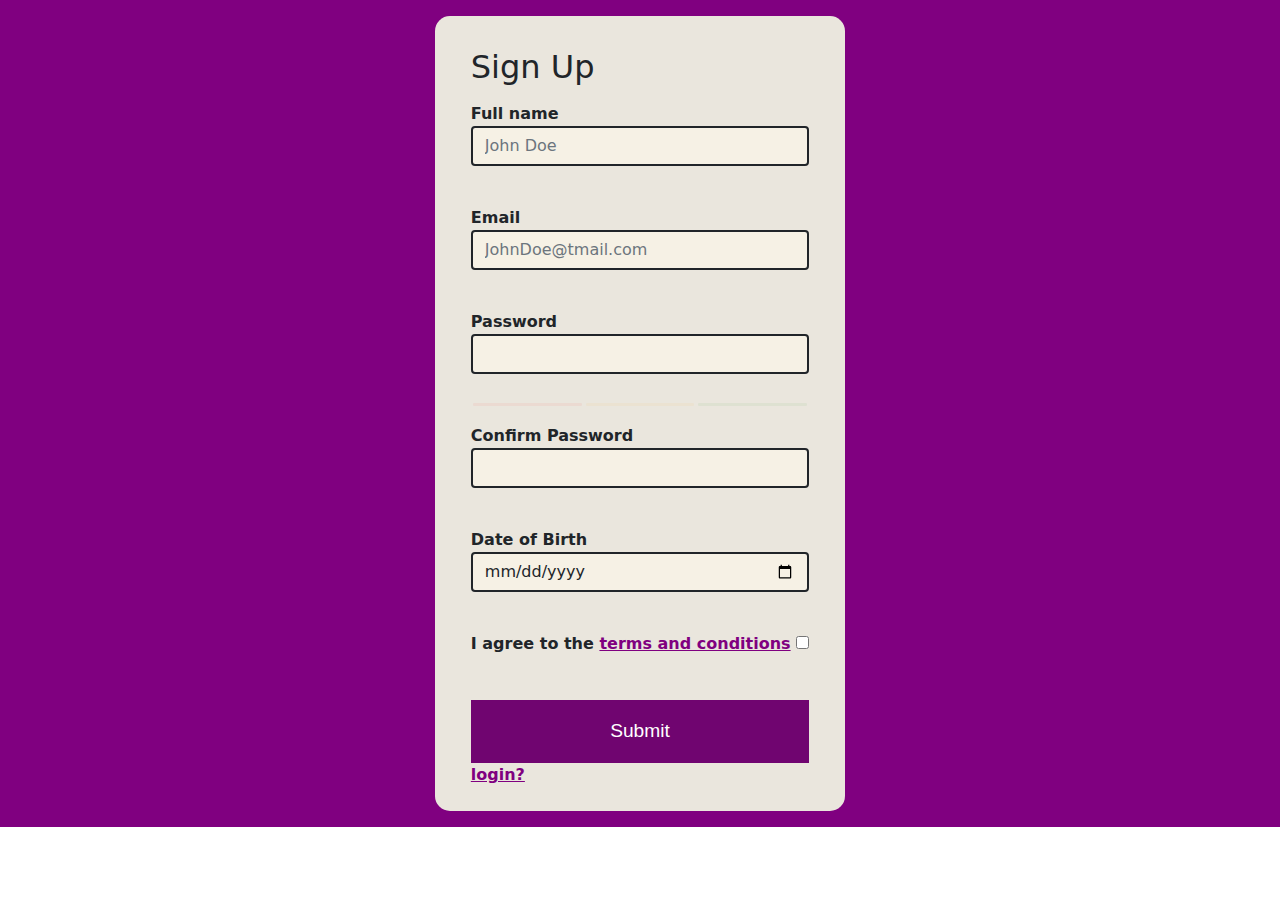
<file: index.html>
<!DOCTYPE html>
<html lang="en">
<head>
    <meta charset="UTF-8">
    <meta name="viewport" content="width=device-width, initial-scale=1.0">
    <title>Mashyrano community form</title>
    <link href="https://cdn.jsdelivr.net/npm/bootstrap@5.0.2/dist/css/bootstrap.min.css" rel="stylesheet" integrity="sha384-EVSTQN3/azprG1Anm3QDgpJLIm9Nao0Yz1ztcQTwFspd3yD65VohhpuuCOmLASjC" crossorigin="anonymous">
    <link rel="stylesheet" href="css/styles.css">
    <link rel="stylesheet" href="css/bootstrap.min.css">
    <script defer src="js/bootstrap.bundle.min.js"></script>

</head>
<body>
    <div class="container-fluid d-flex justify-content-center">
        <div class="row my-3">
            <div class="col">
                <form class="p-4" id="registrationForm">
                    <h2 class="mt-2 mb-3">Sign Up</h2>
                    <div class="mb-3 my-input">
                        <label for="name">Full name</label><br>
                        <input type="text" name="name" id="name" placeholder="John Doe" class="form-control">
                        <span class="error">namaiwa</span>
                    </div>
                    <div class="mb-3 my-input">
                        <label for="email">Email</label><br>
                        <input type="text" name="email" id="email" placeholder="JohnDoe@tmail.com" class="form-control">
                        <span class="error"></span>
                    </div>
                    <div class="mb-3 my-input">
                        <label for="password">Password</label><br>
                        <input type="password" name="password" id="password" class="form-control">
                        <span class="error"></span><br>
                        <span class="error-strength" id="strengthMessage"></span>
                        <div id="strengthBar" class="strength-bar">
                            <div id="weak" class="strength-indicator weak"></div>
                            <div id="medium" class="strength-indicator medium"></div>
                            <div id="strong" class="strength-indicator strong"></div>
                        </div>
                    </div>
                    <div class="mb-3 my-input">
                        <label for="confirm">Confirm Password</label><br>
                        <input type="password" name="confirm" id="confirm" class="form-control">
                        <span class="error"></span>
                    </div>
                    <div class="mb-3 my-input">
                        <label for="dob">Date of Birth</label><br>
                        <input type="date" name="dob" id="dob" placeholder="JohnDoe@tmail.com" class="form-control">
                        <span class="error"></span>
                    </div>
                    <div class="mb-3 my-input">
                        <label for="terms">I agree to the <a href="#">terms and conditions</a></label>
                        <input type="checkbox" name="terms" id="terms"><br>
                        <span class="error"></span>
                    </div>                    
                    <button type="submit" class="btn1 mt-1">Submit</button>
                    <a href="login.html">login?</a>
                </form>
            </div>
        </div>        
    </div>
    <script src="js/index.js"></script>
</body>
</html>
</file>
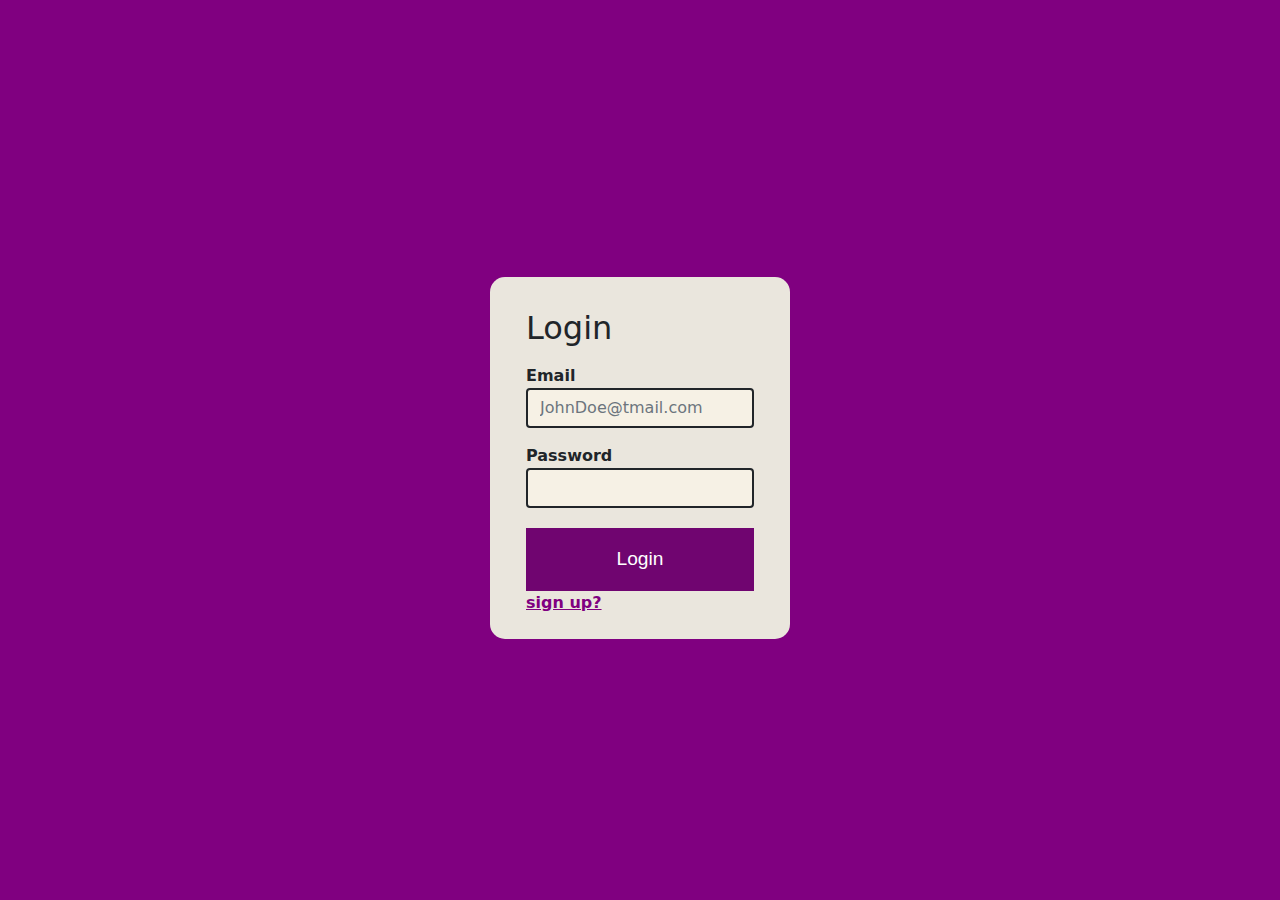
<file: login.html>
<!DOCTYPE html>
<html lang="en">
<head>
    <meta charset="UTF-8">
    <meta name="viewport" content="width=device-width, initial-scale=1.0">
    <title>Mashyrano community form</title>
    <link href="https://cdn.jsdelivr.net/npm/bootstrap@5.0.2/dist/css/bootstrap.min.css" rel="stylesheet" integrity="sha384-EVSTQN3/azprG1Anm3QDgpJLIm9Nao0Yz1ztcQTwFspd3yD65VohhpuuCOmLASjC" crossorigin="anonymous">
    <link rel="stylesheet" href="css/styles.css">
    <link rel="stylesheet" href="css/bootstrap.min.css">
    <!-- <link rel="stylesheet" href="font-awesome-4.7.0/css/font-awesome.min.css"> -->
    <script defer src="js/bootstrap.bundle.min.js"></script>

</head>
<body>
    <div class="container-fluid vh-100 d-flex justify-content-center align-items-center">
        <div class="row mt-3">
            <div class="col">
                <form class="p-4" id="loginForm">
                    <h2 class="mt-2 mb-3">Login</h2>
                    <div class="mb-3 my-input">
                        <label for="email">Email</label><br>
                        <input type="email" name="email" id="email" placeholder="JohnDoe@tmail.com" class="form-control" required>
                    </div>
                    <div class="mb-3 my-input">
                        <label for="password">Password</label><br>
                        <input type="password" name="password" id="password" class="form-control" required>                 
                    </div>                    
                    <button type="submit" class="btn1 mt-1">Login</button>
                    <a href="index.html">sign up?</a>
                </form>
            </div>
        </div>        
    </div>
</body>
</html>
</file>
<file: css/styles.css>
/*default*/

body {
    background-color: purple;
}

.container-fluid {
    background-color: purple;
}
.container-fluid .row {
    background-color: rgb(234, 230, 221);
    border: 2   px solid grey;
    font-weight: 600;
    border-radius: 15px;
}

.my-input input {
    border: 2px solid;
    background-color: rgb(246, 241, 229);
    font-weight: 510;
}

.my-input span.error {
    visibility: hidden;
    margin-left: 10px;
    font-size: 80%;
}

.my-input label {
    font-family: inherit;
}

.my-input label a {
    color: purple;
}

form a {
    color: purple;   
}

.strength-bar {
    display: flex;
    margin-top: 3px;
}

.strength-indicator {
    flex: 1;
    height: 3px;
    margin: 2px;
    border-radius: 1px;
    opacity: 0.05; /* Start with low opacity */
}

.weak {
    background-color: red;
}

.medium {
    background-color: orange;
}

.strong {
    background-color: green;
}

.error-strength {
    font-weight: bold;
    font-size: small;
}

.btn1 {
    background-color: rgb(112, 5, 112);
    color: white;
    width: 100%;
    height: 7vh;
    border: 2px solid rgb(112, 5, 112);
    font-size: larger;
    font-family: Arial, Helvetica, sans-serif;
}

.btn1:hover {
    background-color: rgb(54, 10, 95);
    border: 2px solid rgb(54, 10, 95);
}

/*to change*/
.my-input.success input {
    border-color: rgb(14, 216, 14);
    opacity: 0.6;
}

.my-input.error input {
    border-color: rgb(219, 34, 34);
    opacity: 0.6;
}

.my-input.success span.error {
    visibility: visible;
    color: rgb(14, 216, 14);
}

.my-input.error span.error {
    visibility: visible;
    color: rgb(219, 34, 34);
}

/*respnsivenes*/
@media (max-width: 376) {
    .my-input input {
        font-weight: 410;
    }

    .container-fluid .row {
        width: 80%;
        font-weight: 500;
    }
}
</file>
